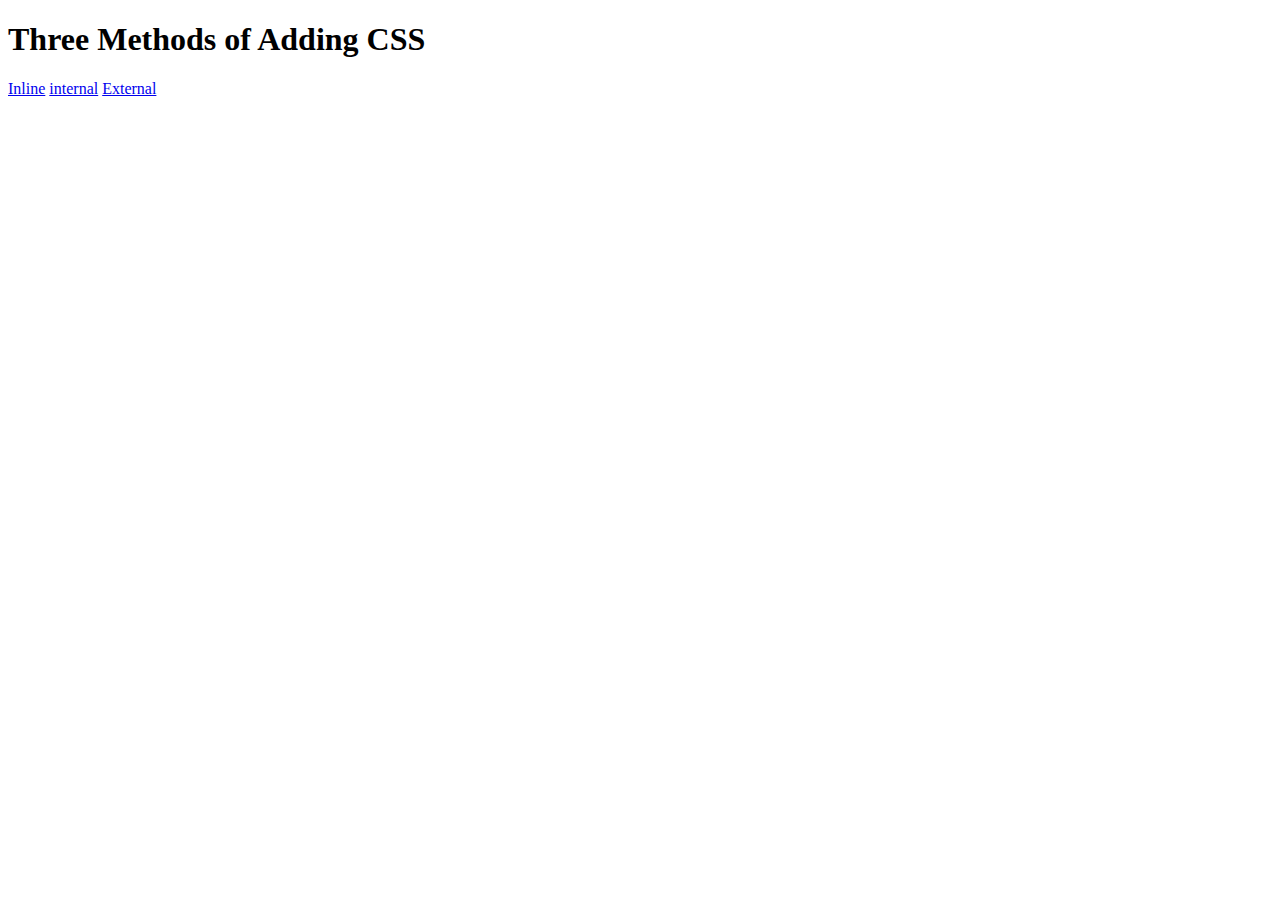
<file: 5.1. Adding CSS/index.html>
<!DOCTYPE html>
<html lang="en">

<head>
  <meta charset="UTF-8">
  <title>Adding CSS</title>
</head>

<body>
  <h1>Three Methods of Adding CSS</h1>
  <!-- Create 3 Links to The 3 Webpages: inline, internal and external -->
   <a href="./inline.html">Inline</a>
   <a href="./internal.html">internal</a>
   <a href="external.html">External</a>
</body>

</html>
</file>
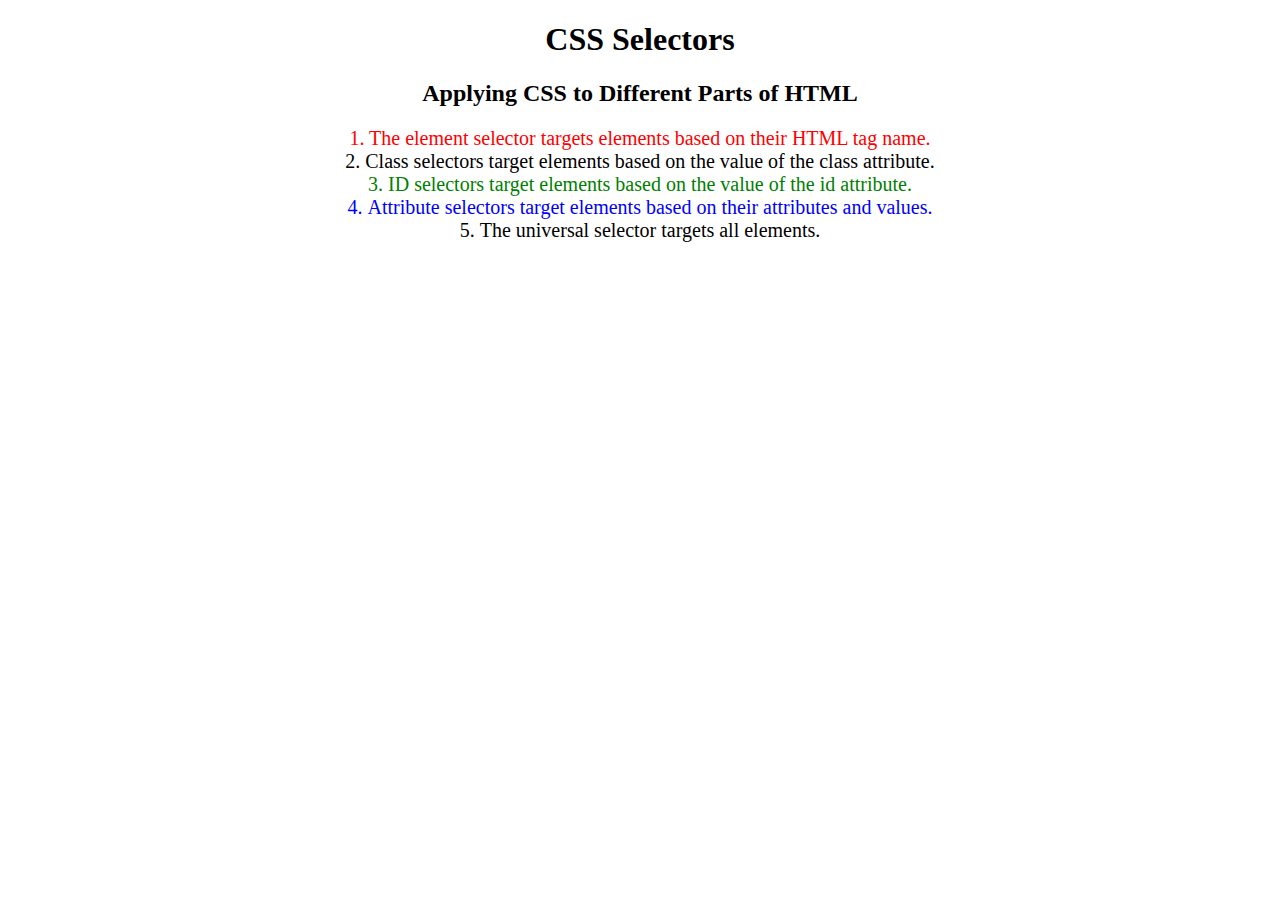
<file: 5.3 CSS Selectors/index.html>
<!DOCTYPE html>
<html lang="en">

<head>
  <meta charset="UTF-8">
  <title>CSS Selectors</title>
  <link rel="stylesheet" href="./style.css" />
</head>

<body>
  <h1>CSS Selectors</h1>
  <h2>Applying CSS to Different Parts of HTML</h2>
  <!-- TODO 1: Set the CSS for all paragraph tags to "color: red" -->
  <p class="note">1. The element selector targets elements based on their HTML tag name.</p>

  <ol>
    <!-- TODO 2: Set the CSS for all elements with a class of "note" to "font-size: 20px" -->
    <li class="note" value="2">Class selectors target elements based on the value of the class attribute.</li>

    <!-- TODO 3: Set the CSS for the element with an id of "id-selector-demo" to "color: green" -->
    <li class="note" id="id-selector-demo" value="3">ID selectors target elements based on the value of the id
      attribute.</li>

    <!-- TODO 4: Set the CSS for the li elements that have the "value" attribute set to "4" to have "color: blue" -->
    <li class="note" value="4">Attribute selectors target elements based on their attributes and values.</li>

    <!-- TODO 5: Set all elements to have "text-align: center" -->
    <li class="note" value="5">The universal selector targets all elements.</li>
  </ol>
</body>

</html>
</file>
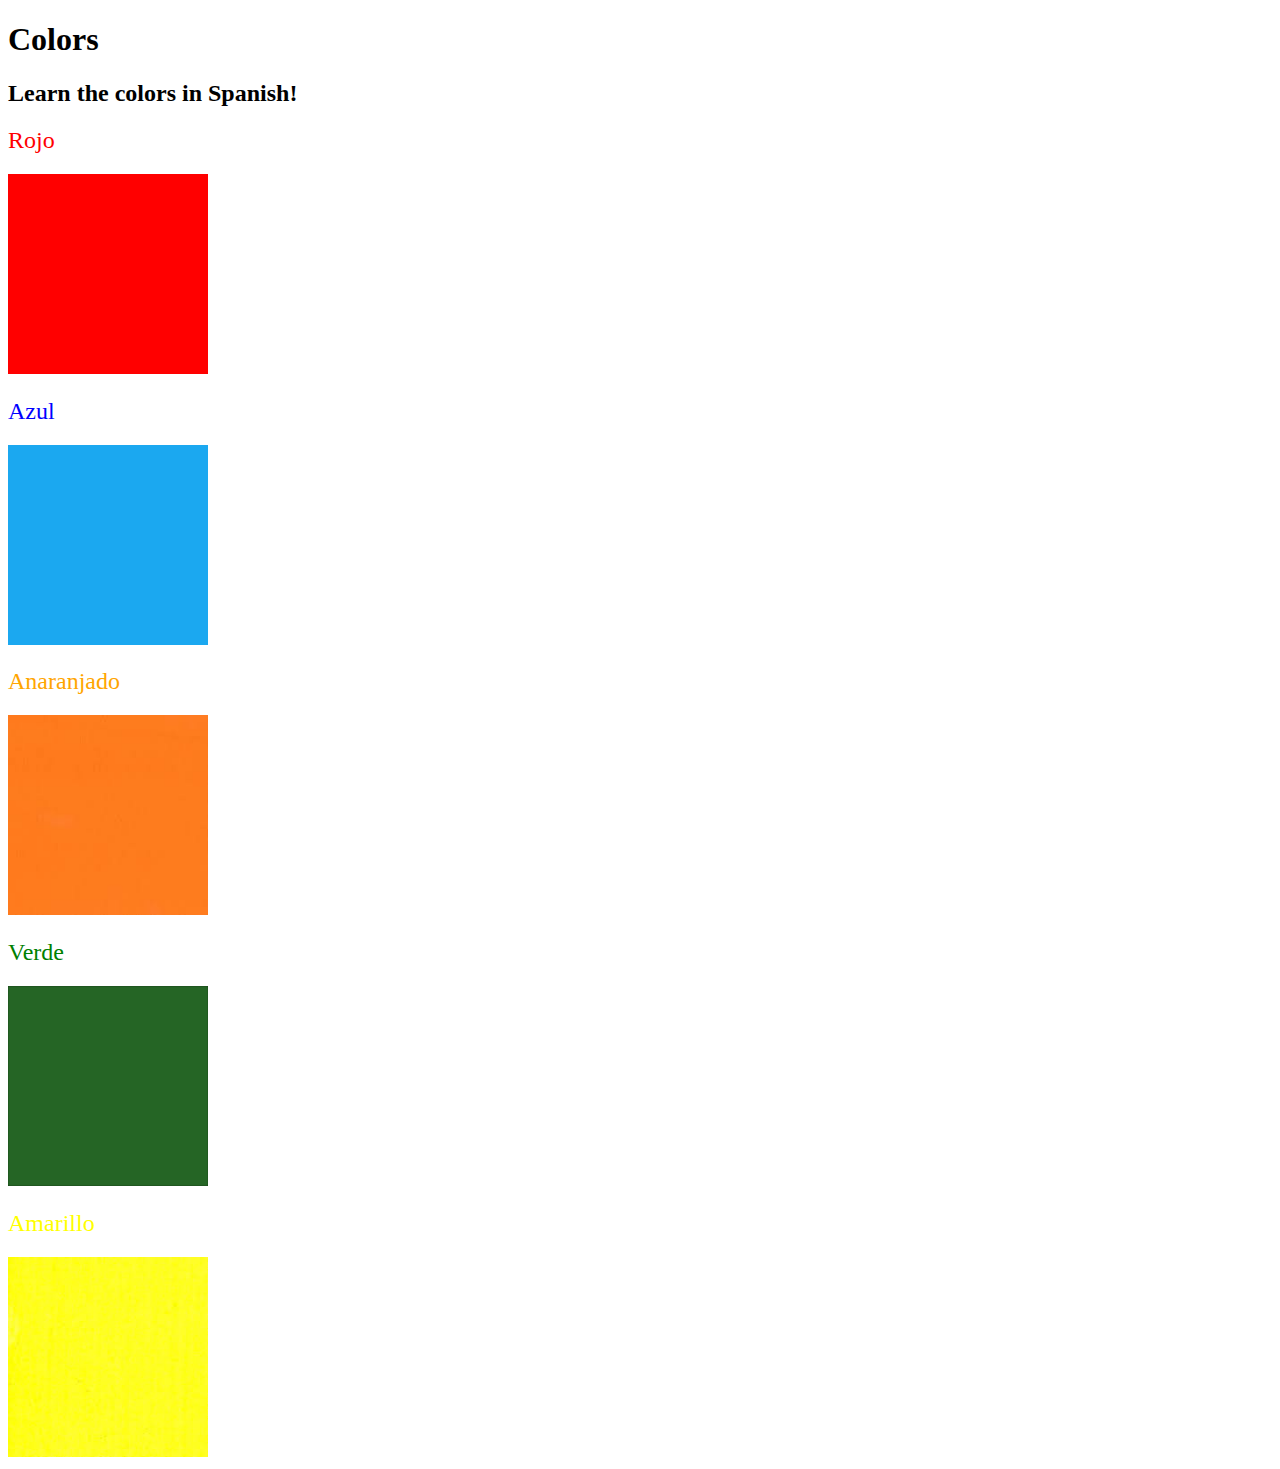
<file: 5.4_Color_Vocab_Project/index.html>
<!DOCTYPE html>
<html lang="en">
  <head>
    <meta charset="UTF-8" />
    <title>Spanish Vocabulary</title>
    <link rel="stylesheet" href="./style.css" />
  </head>

  <body>
    <h1>Colors</h1>
    <h2>Learn the colors in Spanish!</h2>
    <h2 class="color-title" id="red">Rojo</h2>
    <img src="./assets/images/red.png" alt="red" />

    <h2 class="color-title" id="blue">Azul</h2>
    <img src="./assets/images/blue.png" alt="blue" />

    <h2 class="color-title" id="orange">Anaranjado</h2>
    <img src="./assets/images/orange.png" alt="orange" />

    <h2 class="color-title" id="green">Verde</h2>
    <img src="./assets/images/green.png" alt="green" />

    <h2 class="color-title" id="yellow">Amarillo</h2>
    <img src="./assets/images/yellow.png" alt="yellow" />
  </body>
</html>

<!-- 
TODOs
IMPORTANT: You should not need to make ANY CHANGES to index.html
All code should be written in your CSS file.

1. Create a CSS file and incorporate it as an external stylesheet.
2. Use CSS to style each of the color titles to meaning. 
Hint: Use the id to help if you don't know the words in spanish.
3. Use CSS to change all the color titles to have "font-weight: normal;"
4. Use CSS (not HTML) to make all the images 200px heigh and 200px wide. 
Hint: 
https://developer.mozilla.org/en-US/docs/Web/CSS/height
https://developer.mozilla.org/en-US/docs/Web/CSS/width
-->
</file>
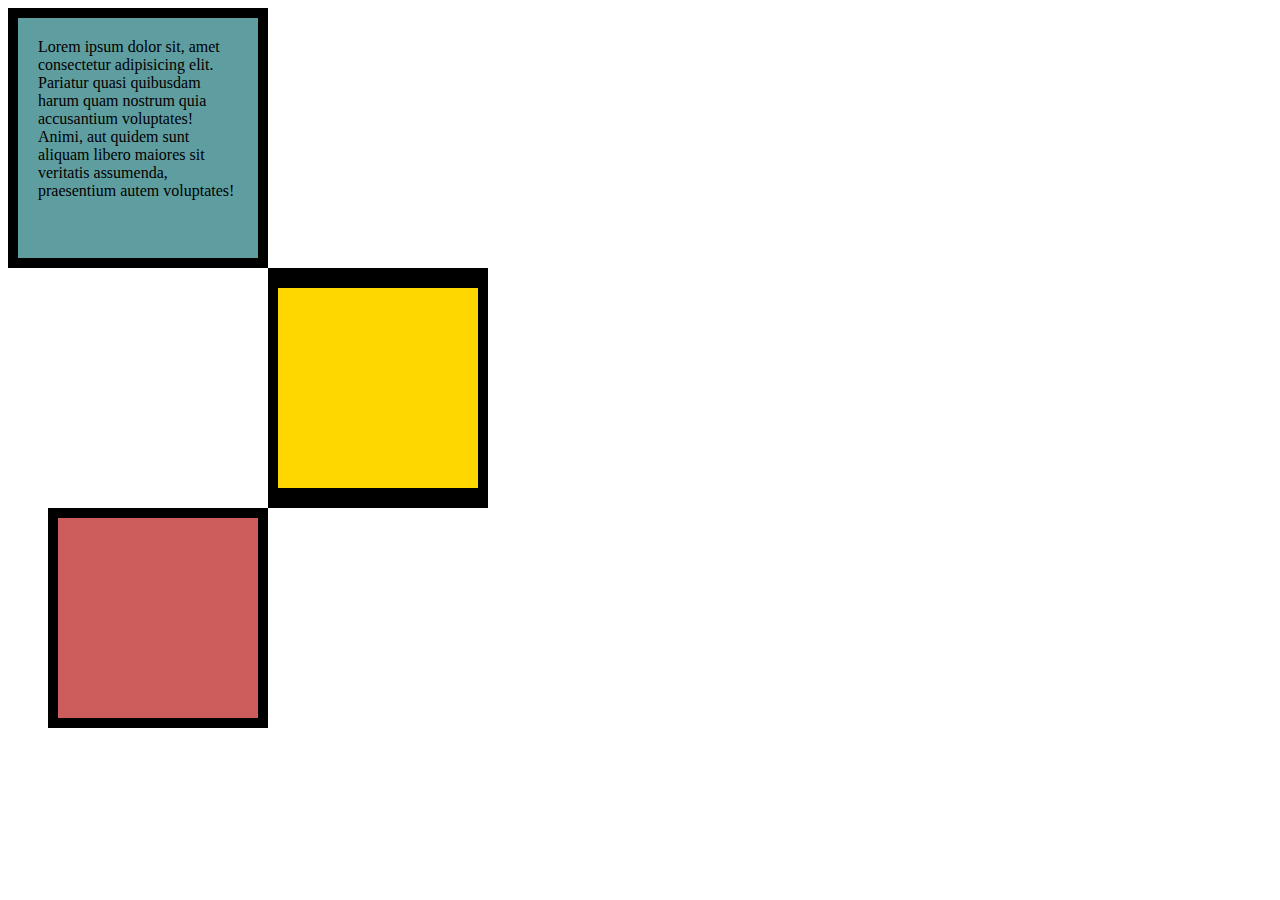
<file: 6.3 CSS Box Model/index.html>
<!DOCTYPE html>
<html lang="en">

<head>
  <meta charset="UTF-8">
  <title>CSS Box Model</title>
  <style>
    /* Write your CSS code here */
    div{
      height: 200px;
      width: 200px;
    }

    p{
      margin: 0;
    }

    #first {
      background-color: cadetblue;
      padding: 20px;
      border: 10px solid black;
    }

    #second {
      background-color: gold;
      border: solid black;
      border-width: 20px 10px;
      margin-left: 260px;
    }

    #third{
      background-color: indianred;
      border: 10px solid black;
      margin-left: 40px;
    }
  </style>
</head>

<body>

<div id="first">
  <p>
    Lorem ipsum dolor sit, amet consectetur adipisicing elit. Pariatur quasi quibusdam harum quam nostrum quia accusantium voluptates! Animi, aut quidem sunt aliquam libero maiores sit veritatis assumenda, praesentium autem voluptates!
  </p>
</div>
<div id="second"></div>
<div id="third"></div>
  <!-- TODOs:
1. Create 3 Boxes using the div element.
2. Set their sizes to 200px heigh by 200px wide.
3. Set different background colors for each of the boxes (I used cadetblue, gold and indianred).
4. Add a paragraph <p> element into the first div and add the following words:
    Lorem ipsum dolor sit amet, consectetur adipiscing elit. Aliquam at sapien porttitor urna elementum lacinia. In
    id magna pulvinar, ultricies lorem id, vehicula elit. Aliquam eu luctus nisl, vitae pellentesque magna. Phasellus
    dolor metus, laoreet ac convallis sit amet, efficitur sed dolor.
5. Set the 1st div to have 20px padding all around with a black 10px border.
6. Fix the style of the <p> element to remove all margins.
Hint: Use the CSS inspector in Chrome.
7. Set the 2nd div to have a 20px border on top and bottom and 10px border left and right. (See goal image)
8. Set the 3rd div to have a 10px border 
9. Set the margins for the divs so that each box corner touches the other. (See the goal image)
-->

</body>

</html>
</file>
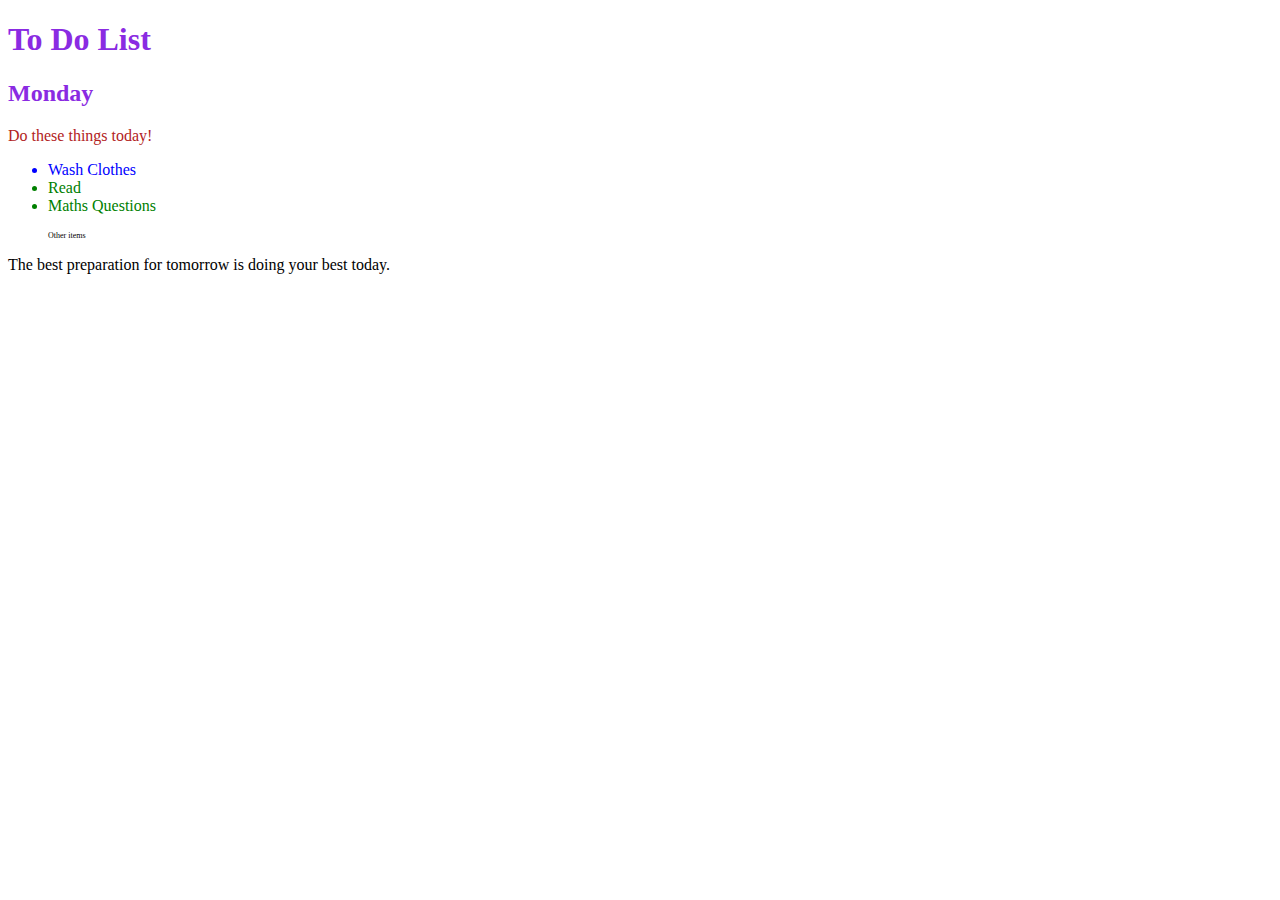
<file: 7.1 Combining Selectors/index.html>
<!DOCTYPE html>
<html lang="en">

<head>
  <meta charset="UTF-8">
  <title>Combining CSS Selectors</title>
  <link rel="stylesheet" href="./style.css">
</head>

<!-- Don't change any of the HTML code! -->

<body>
  <h1>To Do List</h1>
  <h2>Monday</h2>
  <div class="box">
    <p class="done">Do these things today!</p>
    <ul class="list">
      <li>Wash Clothes</li>
      <li class="done">Read</li>
      <li class="done">Maths Questions</li>
    </ul>
  </div>

  <ul>
    <p class="done">Other items</p>
  </ul>
  <p>The best preparation for tomorrow is doing your best today.</p>

</body>

</html>
</file>
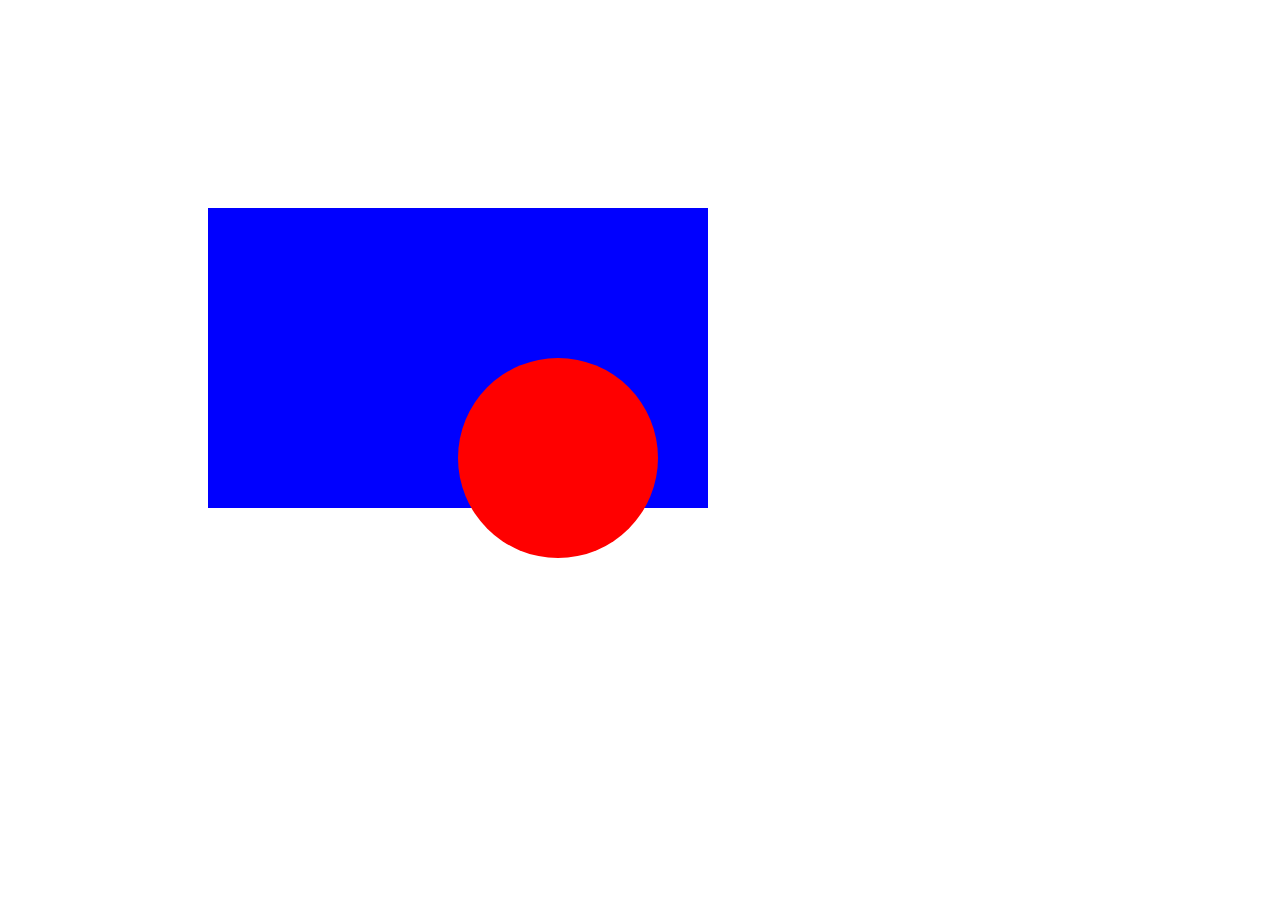
<file: 7.2 CSS Positioning/index.html>
<!DOCTYPE html>
<html>

<head>
  <title>CSS Positioning Exercise</title>
  <style>
    /* Write your code here */
    .red-circle {
      height: 200px;
      width: 200px;
      background-color: red;
      position: absolute;
      border-radius: 50%;
      top: 150px;
      left: 250px;
    }
    .blue-box {
      height: 300px;
      width: 500px;
      background-color: blue;
      position: relative;
      top: 200px;
      left: 200px;
    }
  </style>
</head>

<body>
  <div class="blue-box">
    <div class="red-circle">
    </div>
  </div>

</body>

</html>
</file>
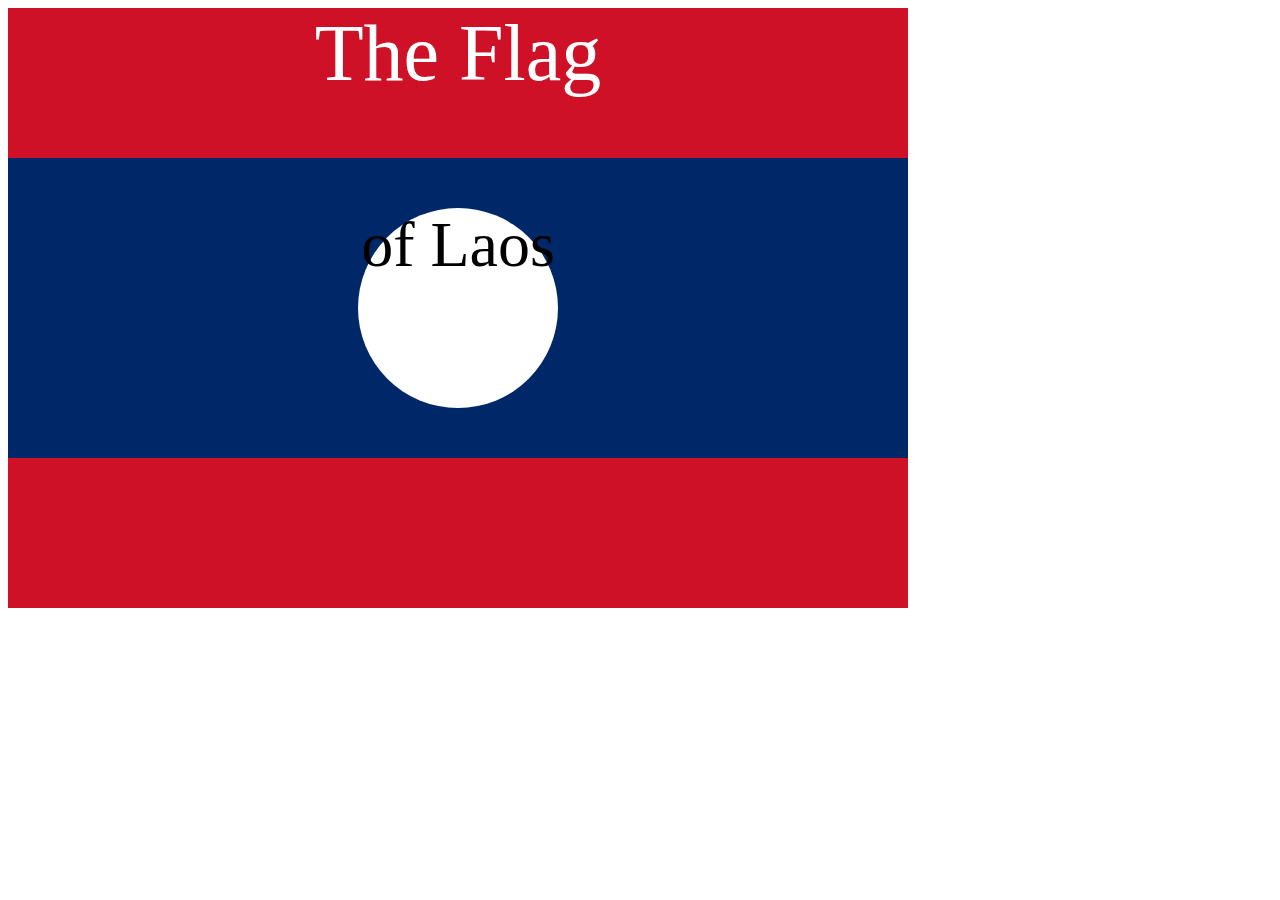
<file: 7.3 CSS Flag Project/index.html>
<!DOCTYPE html>
<html lang="en">

<head>
  <meta charset="UTF-8">
  <title>CSS Flag Project</title>
  <style>
    /* Write your CSS Code here */
    .flag {
      width: 900px;
      height: 600px;
      background-color: #CE1126;
      position: relative;
    }

    .flag > div {
      width: 100%;
      height: 300px;
      background-color: #002868;
      position: absolute;
      top: 150px;
    }

    .flag > div > div {
      width: 200px;
      height: 200px;
      background-color: white;
      border-radius: 50%;
      position: relative;
      top: 50px;
      left: 350px;
    }

    p {
      margin: 0;
      font-size: 5rem;
      text-align: center;
      color: white;
    }

    .flag > div >div > p {
      color: black;
      font-size: 4rem;
    }
  </style>
</head>

<!-- 
  IMPORTANT! Do not change any HTML
Don't add any classes/ids/elements 
Use what you know about combining selectors 
and CSS specificity instead.
Hint 1: The flag is 900px by 600px and the circle is 200px by 200px.
Hint 2: You can use CSS inspection to get the colors from
https://appbrewery.github.io/flag-of-laos/
-->

<body>
  <div class="flag">
    <p>The Flag</p>
    <div>
      <div>
        <p>of Laos</p>
      </div>
    </div>
  </div>
</body>

</html>
</file>
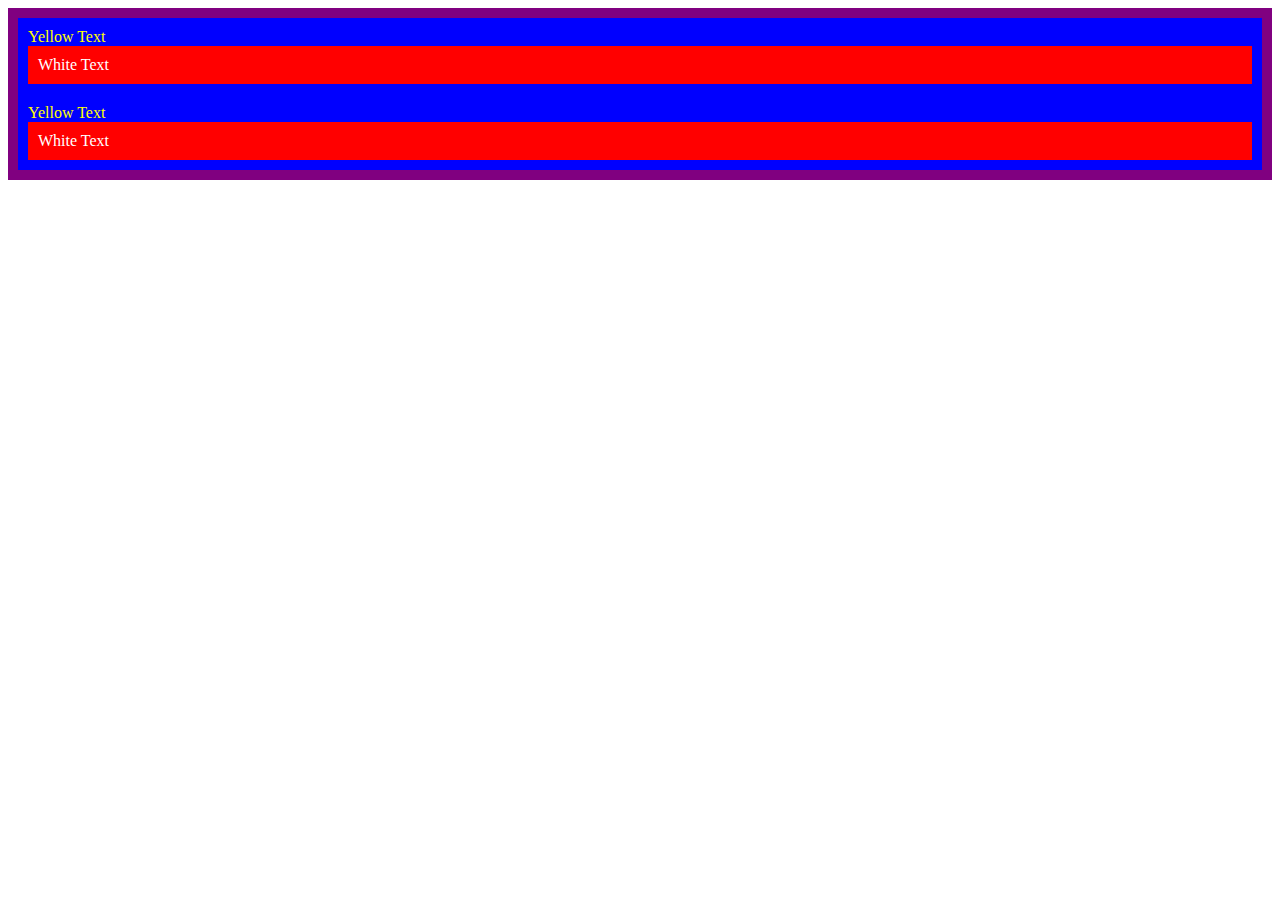
<file: 7._CS_Cascade/index.html>
<!DOCTYPE html>
<html lang="en">

<head>
  <meta charset="UTF-8">
  <title>CSS Cascade</title>
  <link rel="stylesheet" href="./style.css">
</head>

<body>
  <div id="outer-box" class="box">
    <div class="box">
      <p>Yellow Text</p>
      <div class="box inner-box">
        <p class="white-text">White Text</p>
      </div>
    </div>
    <div class="box">
      <p>Yellow Text</p>
      <div class="box inner-box">
        <p class="white-text">White Text</p>
      </div>
    </div>
  </div>
</body>


</html>
</file>
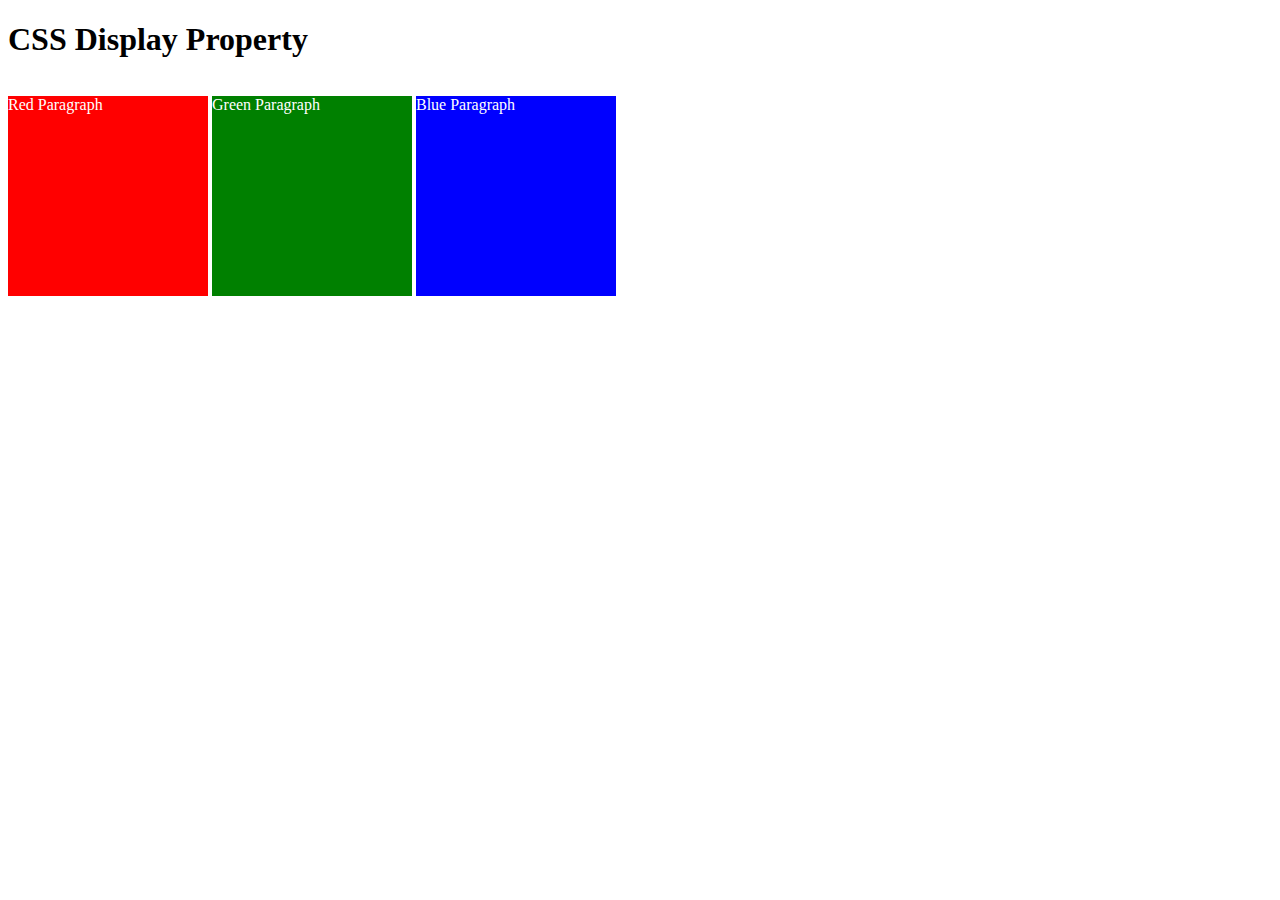
<file: 8.0 CSS Display/index.html>
<!DOCTYPE html>
<html>

<!-- 
  TODO
1. By changing only the display property of the CSS make all 3 squares line up horizontally like in goal1 image.
2. Change only the display property to make all 3 squares line up vertically like in goal2 image. 
-->

<head>
  <title>CSS Display Property Example</title>
  <style>
    p {
      color: white;
    }

    .red {
      display: inline-block;
      width: 200px;
      height: 200px;
      background-color: red;
    }

    .green {
      display: inline-block;
      width: 200px;
      height: 200px;
      background-color: green;
    }

    .blue {
      display: inline-block;
      width: 200px;
      height: 200px;
      background-color: blue;
    }
  </style>
</head>


<body>
  <h1>CSS Display Property</h1>
  <p class="red">Red Paragraph </p>
  <p class="green">Green Paragraph</p>
  <p class="blue">Blue Paragraph</p>
</body>

</html>
</file>
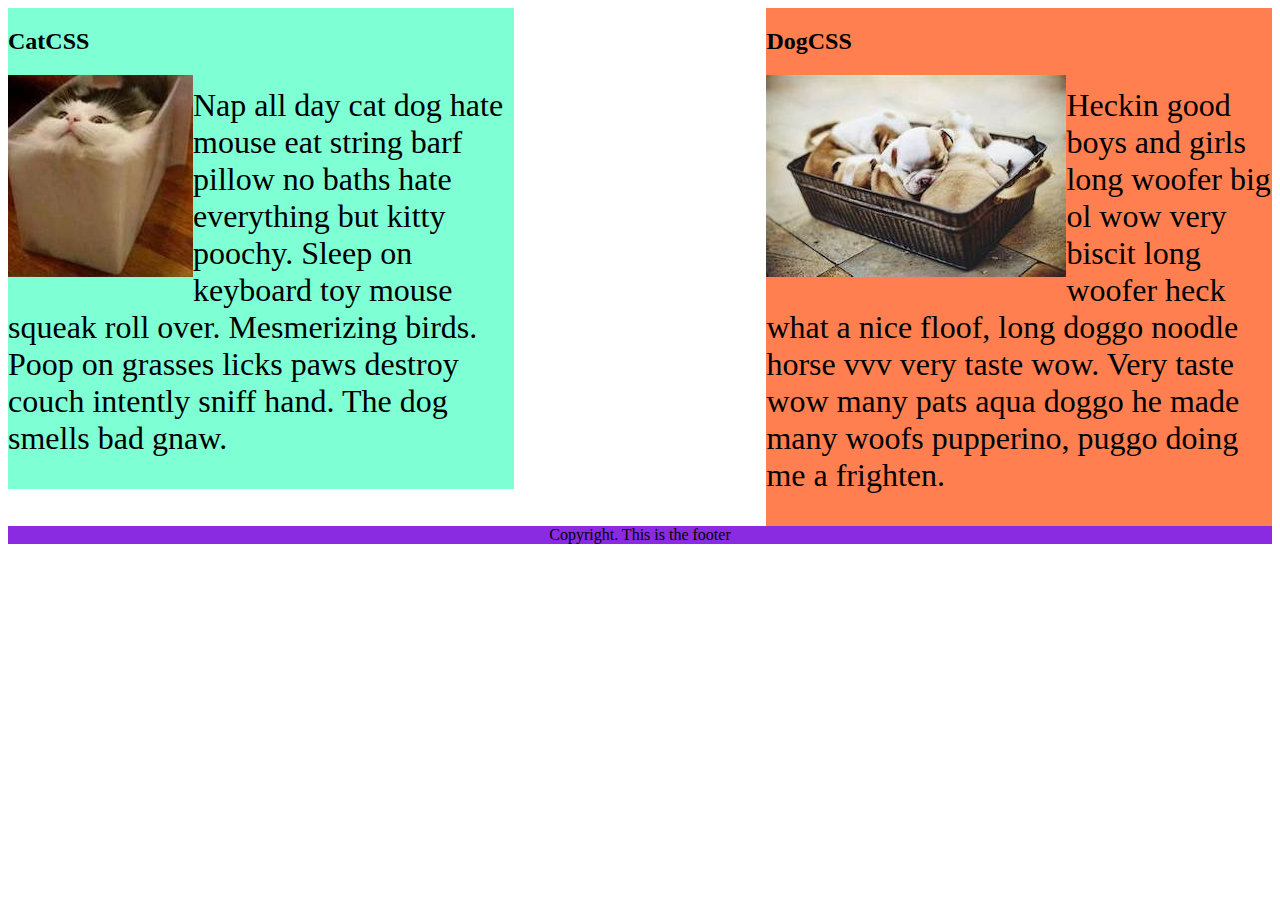
<file: 8.1 CSS Float/index.html>
<!DOCTYPE html>
<html lang="en">

<!-- TODO
1. Make both paragraph elements wrap around the image.
2. Use Float to move the cat div to the left and the dog div to the right.
3. Use clear to make the footer go below both the cat and dog div. -->

<head>
  <meta charset="UTF-8">
  <title>CSS Float</title>
  <style>
    div {
      display: inline-block;
      width: 40%;
    }

    p {
      font-size: 2em;
    }

    .cat {
      background-color: aquamarine;
      float: left;
    }

    .dog {
      background-color: coral;
      float: right;
    }

    footer {
      text-align: center;
      background-color: blueviolet;
      clear: both;
    }

    img {
      float: left;
    }
  </style>
</head>

<body>
  <div class="cat">
    <h2>CatCSS</h2>

    <img src="cat.jpeg" alt="cat in a box" />
    <p class="first-paragraph">Nap all day cat dog hate mouse eat string barf pillow no baths hate everything but kitty
      poochy. Sleep on keyboard
      toy
      mouse squeak roll over. Mesmerizing birds. Poop on grasses licks paws destroy couch intently sniff hand. The dog
      smells
      bad gnaw.</p>
  </div>
  <div class="dog">
    <h2>DogCSS</h2>
    <img src="dog.jpeg" alt="dogs in a box" />
    <p class="second-paragraph">Heckin good boys and girls long woofer big ol wow very biscit long woofer heck what a
      nice
      floof, long doggo noodle
      horse vvv very taste wow. Very taste wow many pats aqua doggo he made many woofs pupperino, puggo doing me a
      frighten.</p>
  </div>

  <footer>Copyright. This is the footer</footer>
</body>

</html>
</file>
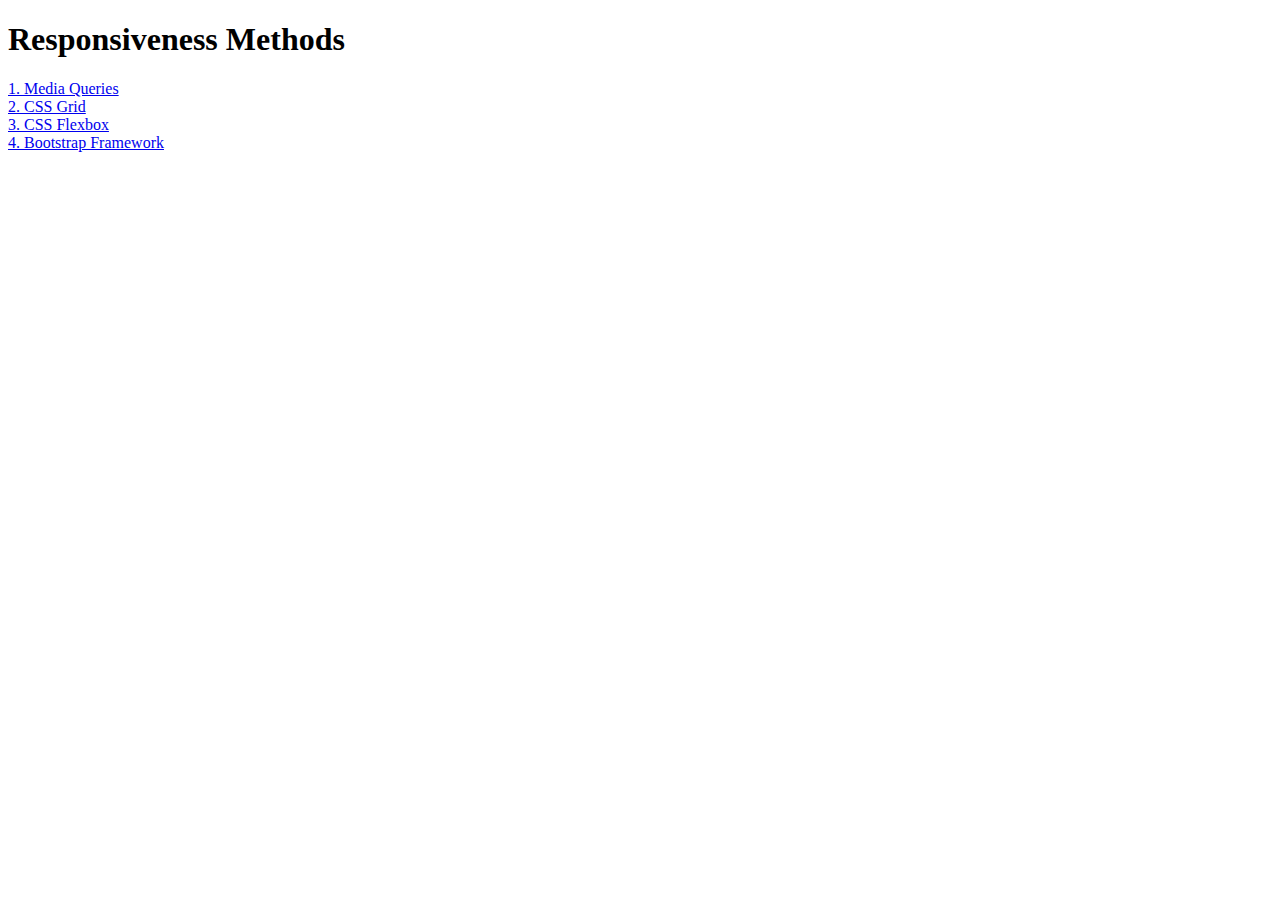
<file: 8.2 Responsiveness/index.html>
<!DOCTYPE html>
<html lang="en">

<head>
  <meta charset="UTF-8">
  <meta name="viewport" content="width=device-width, initial-scale=1.0">
  <title>Responsiveness</title>
  <style>
    a {
      display: block;
    }
  </style>
</head>

<body>
  <h1>Responsiveness Methods</h1>
  <a href="./media-query.html">1. Media Queries</a>
  <a href="./grid.html">2. CSS Grid</a>
  <a href="./flexbox.html">3. CSS Flexbox</a>
  <a href="./bootstrap.html">4. Bootstrap Framework</a>
</body>

</html>
</file>
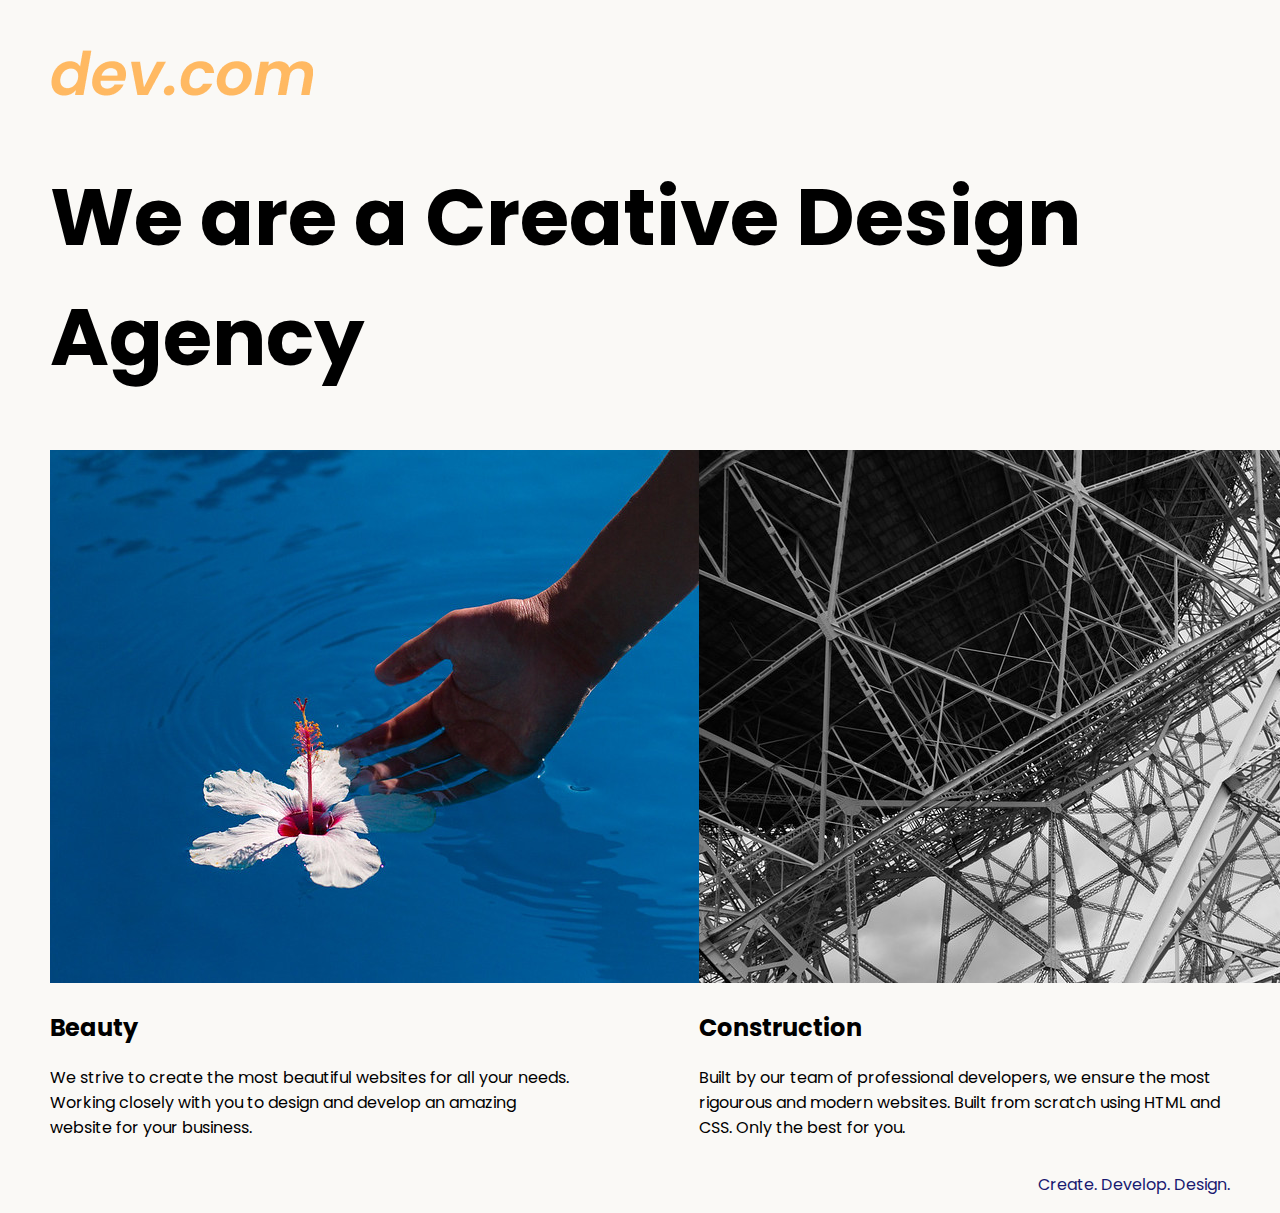
<file: 8.4 Web Design Agency Project/index.html>
<!DOCTYPE html>
<html lang="en">

<head>
  <meta charset="UTF-8">
  <meta name="viewport" content="width=device-width, initial-scale=1.0">
  <title>Agency</title>
  <link rel="stylesheet" href="./style.css">
  <link rel="preconnect" href="https://fonts.googleapis.com">
  <link rel="preconnect" href="https://fonts.gstatic.com" crossorigin>
  <link href="https://fonts.googleapis.com/css2?family=Poppins:wght@400;700&display=swap" rel="stylesheet">
</head>

<body>
  <div class="main">
    <img class="logo" src="./assets/images/logo.png" alt="logo">
    <h1>We are a Creative Design Agency</h1>
    <div class="left card"><img class="tile-image" src="./assets/images/beautiful.jpg" alt="hand and flower in water">
      <h2 class="card-title">Beauty</h2>
      <p class="card-text">We strive to create the most beautiful websites for all your needs. Working closely with you
        to
        design and
        develop an amazing website for your business.</p>
    </div>

    <div class="right card"><img class="tile-image" src="./assets/images/construction.jpg" alt="metal structure">
      <h2 class="card-title">Construction</h2>
      <p>Built by our team of professional developers, we ensure the most rigourous and modern websites. Built from
        scratch using HTML and CSS. Only the best for you.</p>
    </div>

  </div>
  <footer>
    <p>Create. Develop. Design.</p>
  </footer>
</body>

</html>
</file>
<file: 5.3 CSS Selectors/style.css>
ol {
  margin-left: -40px;
  margin-top: -20px;
  list-style-position: inside;
}

/* Write your CSS below, don't change the rules above. */

p {
  color: red;
}

.note {
  font-size: 20px;
}

#id-selector-demo {
  color: green;
}

li[value="4"]{
  color: blue;
}

*{
  text-align: center;
}
</file>
<file: 5.4_Color_Vocab_Project/style.css>
img {
    width: 200px;
    height: 200px;
}

#red {
    color: red;
}

#blue {
    color: blue;
}

#green {
    color: green;
}

#orange {
    color: orange;
}

#yellow {
    color: yellow;
}

.color-title {
    font-weight: 200;
}
</file>
<file: 7.1 Combining Selectors/style.css>
/* Write your code here: */


h1,h2 {
    color: blueviolet;
}

.box > p {
    color: firebrick;
}

.box li {
    color: blue;
}

li.done {
    color: green;
}

ul p.done {
    font-size: 0.5rem;
}
</file>
<file: 7._CS_Cascade/style.css>
/* Don't change the existing CSS. */

#outer-box {
  background-color: purple;
}
.box {
  background-color: blue;
  padding: 10px;
}

p {
  color: yellow;
  margin: 0;
  padding: 0;
}

.inner-box {
  background-color: red;

}

.white-text {
  color: white;
}
</file>
<file: 8.4 Web Design Agency Project/style.css>
body {
  font-family: "Poppins", sans-serif;
  margin: 50px 50px 0 50px;
  background-color: #faf9f6;
  display: flex;
  flex-direction: column;
  min-height: 95vh;
}
.main {
  flex: 1;
}

h1 {
  font-size: 5rem;
}

footer {
  text-align: right;
  color: midnightblue;
}



.title-image {
  height: 200px;
  float: left;
  margin-right: 50px;
}

.card {
  width: 45%;
}

.left {
  float: left;
}

.right {
  float: right;
}

.creative {
  color: midnightblue;
}

@media (max-width : 680px) {
  .logo {
    width: 100px;
  }
  h1 {
    font-size: 3.5rem;
    text-align: center;
  }
  
  .card {
    width: 100%;
    display: block;
    margin-bottom: 30px;
    text-align: justify;
  }
  
  
  .card img {
    margin-bottom: 10px;
    width: 100%;
    display: inline;
    object-fit: cover;
  }
}
</file>
